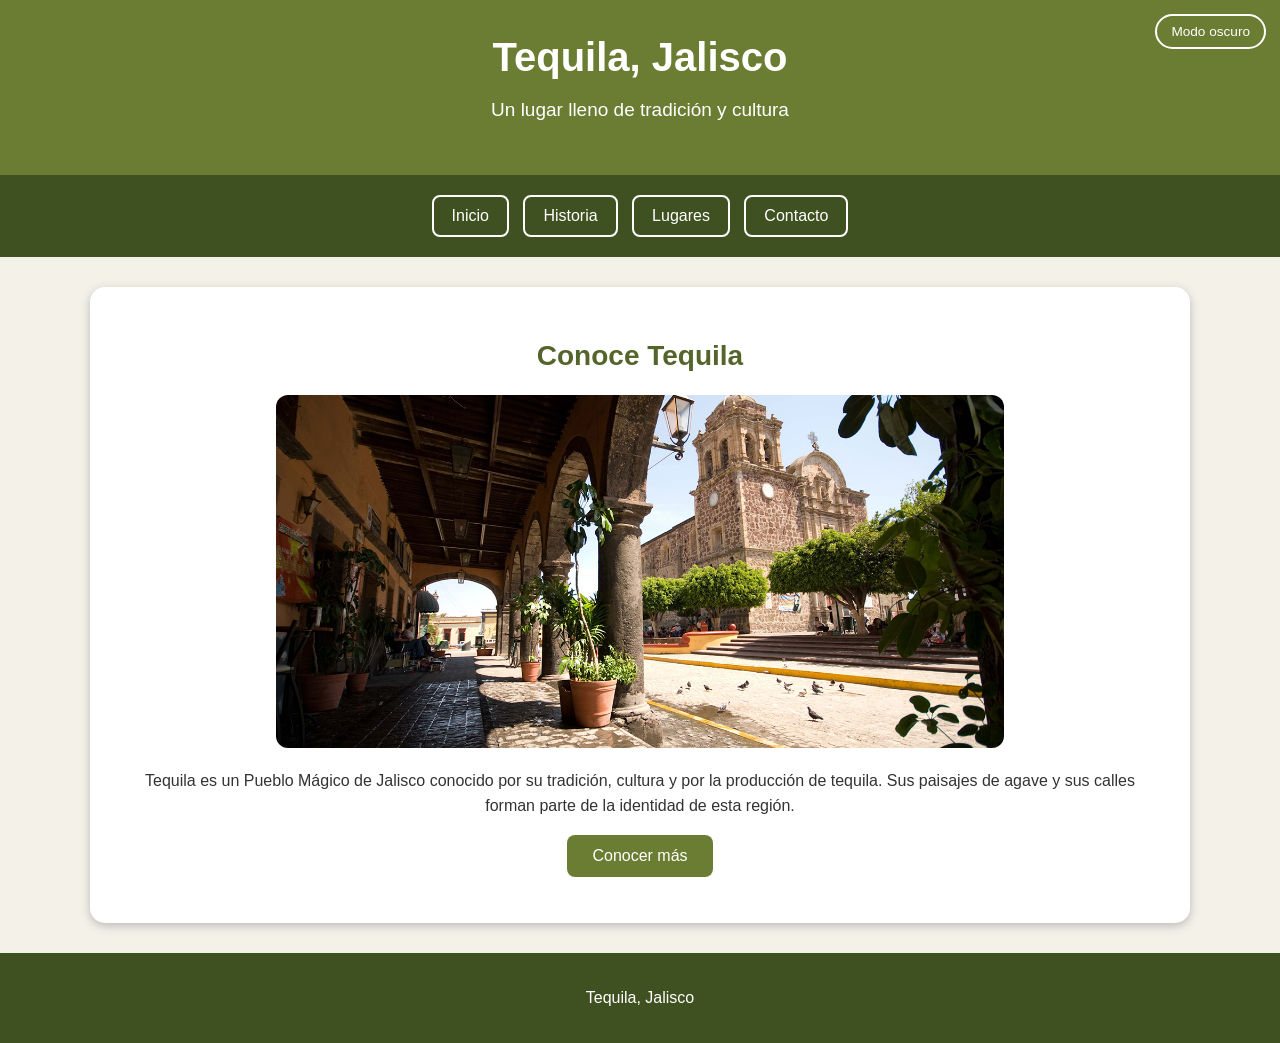
<file: index.html>
<!DOCTYPE html>
<html lang="es">
 
<head>
    <meta charset="UTF-8">
    <meta name="viewport" content="width=device-width, initial-scale=1.0">
    <title>Tequila, Jalisco</title>
    <link rel="stylesheet" href="css/estilos.css">
</head>
 
<body>
 
    <header>
        <h1>Tequila, Jalisco</h1>
        <p>Un lugar lleno de tradición y cultura
        </p>
         <button id="btn-tema" class="btn-tema" type="button">Modo oscuro</button>
    </header>
 
    <nav>
        <a href="index.html">Inicio</a>
        <a href="historia.html">Historia</a>
        <a href="lugares.html">Lugares</a>
        <a href="contacto.html">Contacto</a>
        
    </nav>
 
    <main>
 
        <section class="inicio">
            <h2>Conoce Tequila</h2>
            <img class="imagen-principal"
                 src="img/1.jpg"
                 alt="Tequila Jalisco">
            <p>
                Tequila es un Pueblo Mágico de Jalisco conocido por su
                tradición, cultura y por la producción de tequila.
                Sus paisajes de agave y sus calles forman parte de la
                identidad de esta región.
            </p>
            <button onclick="mostrarMensaje()">
                Conocer más
                
            </button>
            <p id="mensaje"></p>
        </section>
 
    </main>
 
    <footer>
        
        <p>
            Tequila, Jalisco 
        </p>
    </footer>
 
    <script src="js/script.js"></script>
 
</body>
 
</html>
</file>
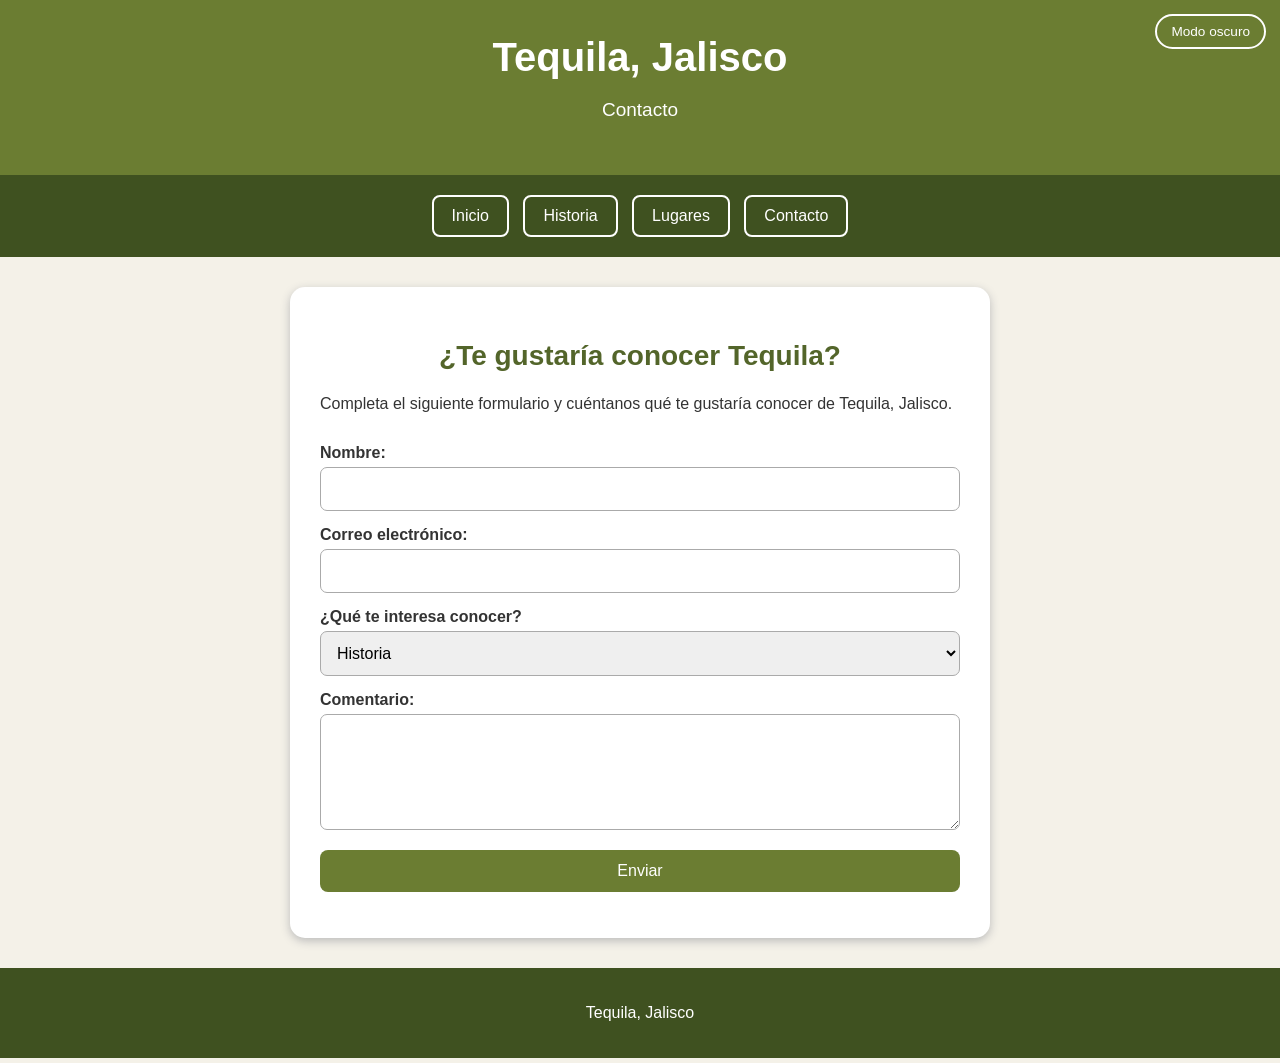
<file: contacto.html>
<!DOCTYPE html>
<html lang="es">
 
<head>
    <meta charset="UTF-8">
    <meta name="viewport"
          content="width=device-width, initial-scale=1.0">
    <title>Contacto/Tequila, Jalisco</title>
    <link rel="stylesheet"
          href="css/estilos.css">
</head>
 
<body>
 
    <header>
        <h1>Tequila, Jalisco</h1>
        <p>Contacto</p>
        <button id="btn-tema" class="btn-tema" type="button">Modo oscuro</button>
    </header>
 
     <nav>
        <a href="index.html">Inicio</a>
        <a href="historia.html">Historia</a>
        <a href="lugares.html">Lugares</a>
        <a href="contacto.html">Contacto</a>
    </nav>
 
    <main>
 
        <section class="formulario">
 
            <h2>¿Te gustaría conocer Tequila?</h2>
            <p>
                Completa el siguiente formulario y cuéntanos
                qué te gustaría conocer de Tequila, Jalisco.
            </p>
 
            <form onsubmit="enviarFormulario(event)">
 
                <label for="nombre">Nombre:</label>
                <input
                    type="text"
                    id="nombre"
                    required
                >
 
                <label for="correo">Correo electrónico:</label>
                <input
                    type="email"
                    id="correo"
                    required
                >
 
                <label for="interes">¿Qué te interesa conocer?</label>
                <select id="interes">
                    <option>
                        Historia
                    </option>
                    <option>
                        Campos de agave
                    </option>
                    <option>
                        Centro de Tequila
                    </option>
                    <option>
                        Cultura
                    </option>
                    <option>
                        Paisajes
                    </option>
                </select>
 
                <label for="comentario">Comentario:
                </label>
                <textarea
                    id="comentario"
                    rows="5"
                    required>
                </textarea>
 
                <button type="submit">Enviar
                </button>
 
            </form>
 
            <p id="respuesta"></p>
 
        </section>
 
    </main>
 
    <footer>
        <p>
            Tequila, Jalisco
        </p>
    </footer>
 
    <script src="js/script.js"></script>
 
</body>
 
</html>
</file>
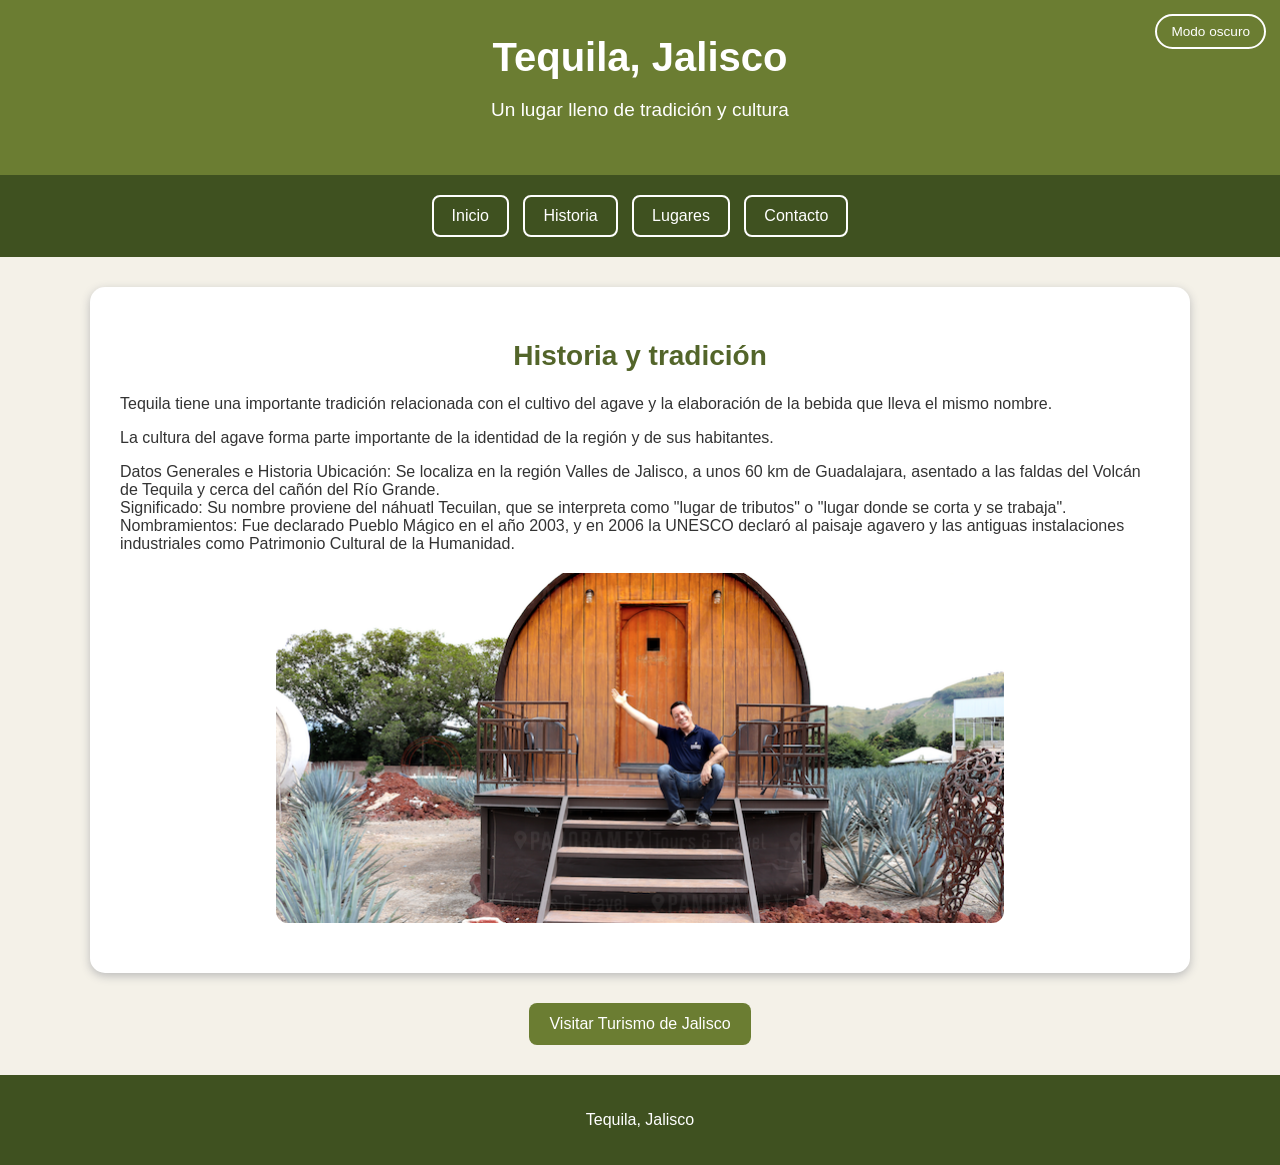
<file: historia.html>
<!DOCTYPE html>
<html lang="es">
 
<head>
    <meta charset="UTF-8">
    <meta name="viewport" content="width=device-width, initial-scale=1.0">
    <title>Tequila, Jalisco</title>
    <link rel="stylesheet" href="css/estilos.css">
</head>
 
<body>
 
    <header>
        <h1>Tequila, Jalisco</h1>
        <p>Un lugar lleno de tradición y cultura</p>
         <button id="btn-tema" class="btn-tema" type="button">Modo oscuro</button>
    </header>
 
    <nav>
        <a href="index.html">Inicio</a>
        <a href="historia.html">Historia</a>
        <a href="lugares.html">Lugares</a>
        <a href="contacto.html">Contacto</a>
        
    </nav>
 
    <main>
        <section id="historia">
            <h2>Historia y tradición</h2>
            <p>
                Tequila tiene una importante tradición relacionada con
                el cultivo del agave y la elaboración de la bebida que
                lleva el mismo nombre.
            </p>
            <p>
                La cultura del agave forma parte importante de la
                identidad de la región y de sus habitantes.
            </p>
            <p>
                Datos Generales e Historia
                Ubicación: Se localiza en la región Valles de Jalisco, a unos 60 km de Guadalajara,
                 asentado a las faldas del Volcán de Tequila y cerca del cañón del Río Grande.<br>
                Significado: Su nombre proviene del náhuatl Tecuilan, que se interpreta como "lugar de tributos"
                 o "lugar donde se corta y se trabaja".<br>
                Nombramientos: Fue declarado Pueblo Mágico en el año 2003, y
                 en 2006 la UNESCO declaró al paisaje agavero y las antiguas instalaciones industriales
                  como Patrimonio Cultural de la Humanidad.<br>
            </p>
            <img class="imagen-seccion"
                 src="img/5.png"
                 alt="Agave de Tequila">
        </section>

        <center>
            <a class="enlace"
               href="https://visitjalisco.com.mx/"
               target="_blank">
                Visitar Turismo de Jalisco
            </a>
        </center>
        </section>
 
    </main>
 
    <footer>
        
        <p>
            Tequila, Jalisco 
        </p>
    </footer>
 
    <script src="js/script.js"></script>
 
</body>
 
</html>
</file>
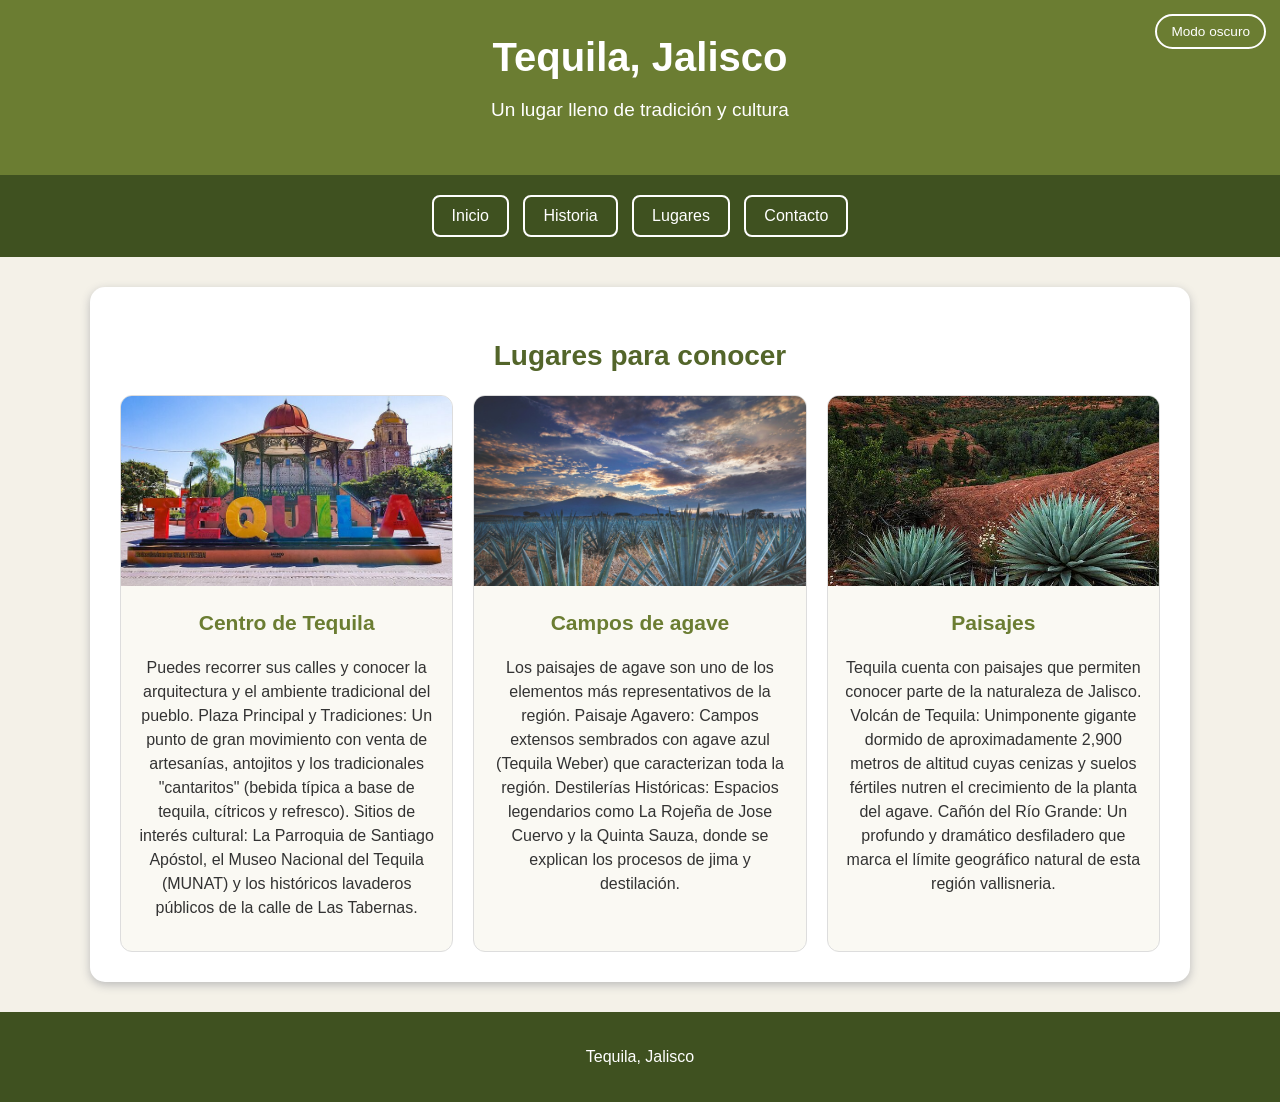
<file: lugares.html>
<!DOCTYPE html>
<html lang="es">
 
<head>
    <meta charset="UTF-8">
    <meta name="viewport" content="width=device-width, initial-scale=1.0">
    <title>Lugares de Tequila, Jalisco</title>
    <link rel="stylesheet" href="css/estilos.css">
</head>
 
<body>
 
    <header>
        <h1>Tequila, Jalisco</h1>
        <p>Un lugar lleno de tradición y cultura</p>
        <button id="btn-tema" class="btn-tema" type="button">Modo oscuro</button>
    </header>
 
    <nav>
        <a href="index.html">Inicio</a>
        <a href="historia.html">Historia</a>
        <a href="lugares.html">Lugares</a>
        <a href="contacto.html">Contacto</a>
    </nav>
 
    <main>
 
        <section id="lugares">
            <h2>Lugares para conocer</h2>
            <div class="tarjetas">
 
                <div class="tarjeta">
                    <img src="img/2.jpg"
                         alt="Centro de Tequila">
                    <h3>Centro de Tequila</h3>
                    <p>
                        Puedes recorrer sus calles y conocer la
                        arquitectura y el ambiente tradicional
                        del pueblo.
                         Plaza Principal y Tradiciones: Un punto de gran movimiento con venta de artesanías, 
                        antojitos y los tradicionales "cantaritos" (bebida típica a base de tequila, cítricos y refresco).
                        Sitios de interés cultural: La Parroquia de Santiago Apóstol, 
                        el Museo Nacional del Tequila (MUNAT) y los históricos lavaderos públicos de la calle de Las Tabernas.
                    </p>
                </div>
 
                <div class="tarjeta">
                    <img src="img/3.jpg"
                         alt="Campos de agave">
                    <h3>Campos de agave</h3>
                    <p>
                        Los paisajes de agave son uno de los elementos
                        más representativos de la región.
                        Paisaje Agavero: Campos extensos sembrados con agave azul (Tequila Weber) que caracterizan toda la región.
                        Destilerías Históricas: Espacios legendarios como La Rojeña de Jose Cuervo y la Quinta Sauza,
                        donde se explican los procesos de jima y destilación. 
                    </p>
                </div>
 
                <div class="tarjeta">
                    <img src="img/4.jpg"
                         alt="Paisaje de Tequila">
                    <h3>Paisajes</h3>
                    <p>
                        Tequila cuenta con paisajes que permiten
                        conocer parte de la naturaleza de Jalisco.
                        Volcán de Tequila: Unimponente gigante dormido de aproximadamente 2,900 metros
                        de altitud cuyas cenizas y suelos fértiles nutren el crecimiento de la planta del agave.
                        Cañón del Río Grande: Un profundo y dramático desfiladero que marca el límite geográfico 
                        natural de esta región vallisneria.
                    </p>
                </div>
        </section>
 
    </main>
 
    <footer>
        
        <p>
            Tequila, Jalisco 
        </p>
    </footer>
 
    <script src="js/script.js"></script>
 
</body>
 
</html>
</file>
<file: css/estilos.css>
.btn-tema {
  position: absolute;
  top: 14px;
  right: 14px;
  padding: 8px 14px;
  border: 2px solid #fff;
  border-radius: 20px;
  background: transparent;
  color: #fff;
  font-size: 0.85rem;
  cursor: pointer;
}
.btn-tema:hover { background: rgba(255, 255, 255, 0.2); }
 
* {
    box-sizing: border-box;
}
 
body {
    margin: 0;
    font-family: Arial, sans-serif;
    background-color: #f4f1e8;
    color: #333;
}
 
header {
    background-color: #6b7d32;
    color: white;
    text-align: center;
    padding: 35px 15px;
    position: relative;
}
 
header h1 {
    margin: 0;
    font-size: 40px;
}
 
header p {
    font-size: 19px;
}
 
nav {
    background-color: #3f5120;
    text-align: center;
    padding: 15px;
}
 
nav a {
    display: inline-block;
    color: white;
    text-decoration: none;
    padding: 10px 18px;
    margin: 5px;
    border: 2px solid white;
    border-radius: 8px;
}
 
nav a:hover {
    background-color: white;
    color: #3f5120;
}
 
main {
    width: 90%;
    max-width: 1100px;
    margin: auto;
}
 
section {
    background-color: white;
    margin: 30px 0;
    padding: 30px;
    border-radius: 15px;
    box-shadow: 0 3px 10px #bbb;
}
 
section h2 {
    text-align: center;
    color: #53652a;
    font-size: 28px;
}
 
.inicio {
    text-align: center;
}
 
.imagen-principal {
    width: 70%;
    max-height: 400px;
    object-fit: cover;
    border-radius: 12px;
}
 
.inicio p {
    line-height: 1.6;
}
 
button {
    background-color: #6b7d32;
    color: white;
    border: none;
    padding: 12px 25px;
    border-radius: 8px;
    cursor: pointer;
    font-size: 16px;
}
 
button:hover {
    background-color: #3f5120;
}
 
.imagen-seccion {
    display: block;
    width: 70%;
    max-height: 350px;
    object-fit: cover;
    margin: 20px auto;
    border-radius: 12px;
}
 
.tarjetas {
    display: grid;
    grid-template-columns:
        repeat(3, 1fr);
    gap: 20px;
}
 
.tarjeta {
    background-color: #faf9f3;
    border: 1px solid #ddd;
    border-radius: 12px;
    overflow: hidden;
    text-align: center;
}
 
.tarjeta img {
    width: 100%;
    height: 190px;
    object-fit: cover;
}
 
.tarjeta h3 {
    color: #6b7d32;
    font-size: 21px;
}
 
.tarjeta p {
    padding: 0 15px 15px;
    line-height: 1.5;
}
 
#actividades li {
    margin: 12px 0;
}
 
.enlace {
    display: inline-block;
    background-color: #6b7d32;
    color: white;
    text-decoration: none;
    padding: 12px 20px;
    border-radius: 8px;
}
 
.enlace:hover {
    background-color: #3f5120;
}
 
.formulario {
    max-width: 700px;
    margin: 30px auto;
}
 
form {
    display: flex;
    flex-direction: column;
}
 
label {
    margin-top: 15px;
    margin-bottom: 5px;
    font-weight: bold;
}
 
input,
select,
textarea {
    padding: 12px;
    border: 1px solid #aaa;
    border-radius: 7px;
    font-size: 16px;
}
 
textarea {
    resize: vertical;
}
 
form button {
    margin-top: 20px;
}
 
footer {
    background-color: #3f5120;
    color: white;
    text-align: center;
    padding: 20px;
    margin-top: 30px;
}
 
@media (max-width: 700px) {
 
    header h1 {
        font-size: 30px;
    }
 
    nav a {
        display: block;
        margin: 8px auto;
        max-width: 250px;
    }
 
    .tarjetas {
        grid-template-columns: 1fr;
    }
 
    .imagen-principal,
    .imagen-seccion {
        width: 100%;
    }
 
    section {
        padding: 20px;
    }
 
}
 
body.oscuro {
    background-color: #1a1d14;
    color: #e6e6e6;
}
 
body.oscuro header {
    background-color: #2f3a17;
}
 
body.oscuro nav,
body.oscuro footer {
    background-color: #1f2810;
}
 
body.oscuro nav a:hover {
    background-color: white;
    color: #1f2810;
}
 
body.oscuro section {
    background-color: #262a1e;
    box-shadow: 0 3px 10px #000;
}
 
body.oscuro section h2,
body.oscuro .tarjeta h3 {
    color: #a9c05a;
}
 
body.oscuro .tarjeta {
    background-color: #2d3224;
    border-color: #454b38;
}
 
body.oscuro button,
body.oscuro .enlace {
    background-color: #55672a;
}
 
body.oscuro button:hover,
body.oscuro .enlace:hover {
    background-color: #6b7d32;
}
 
body.oscuro .btn-tema {
    background: transparent;
}
 
body.oscuro .btn-tema:hover {
    background: rgba(255, 255, 255, 0.2);
}
 
body.oscuro input,
body.oscuro select,
body.oscuro textarea {
    background-color: #1a1d14;
    color: #e6e6e6;
    border-color: #555;
}
</file>
